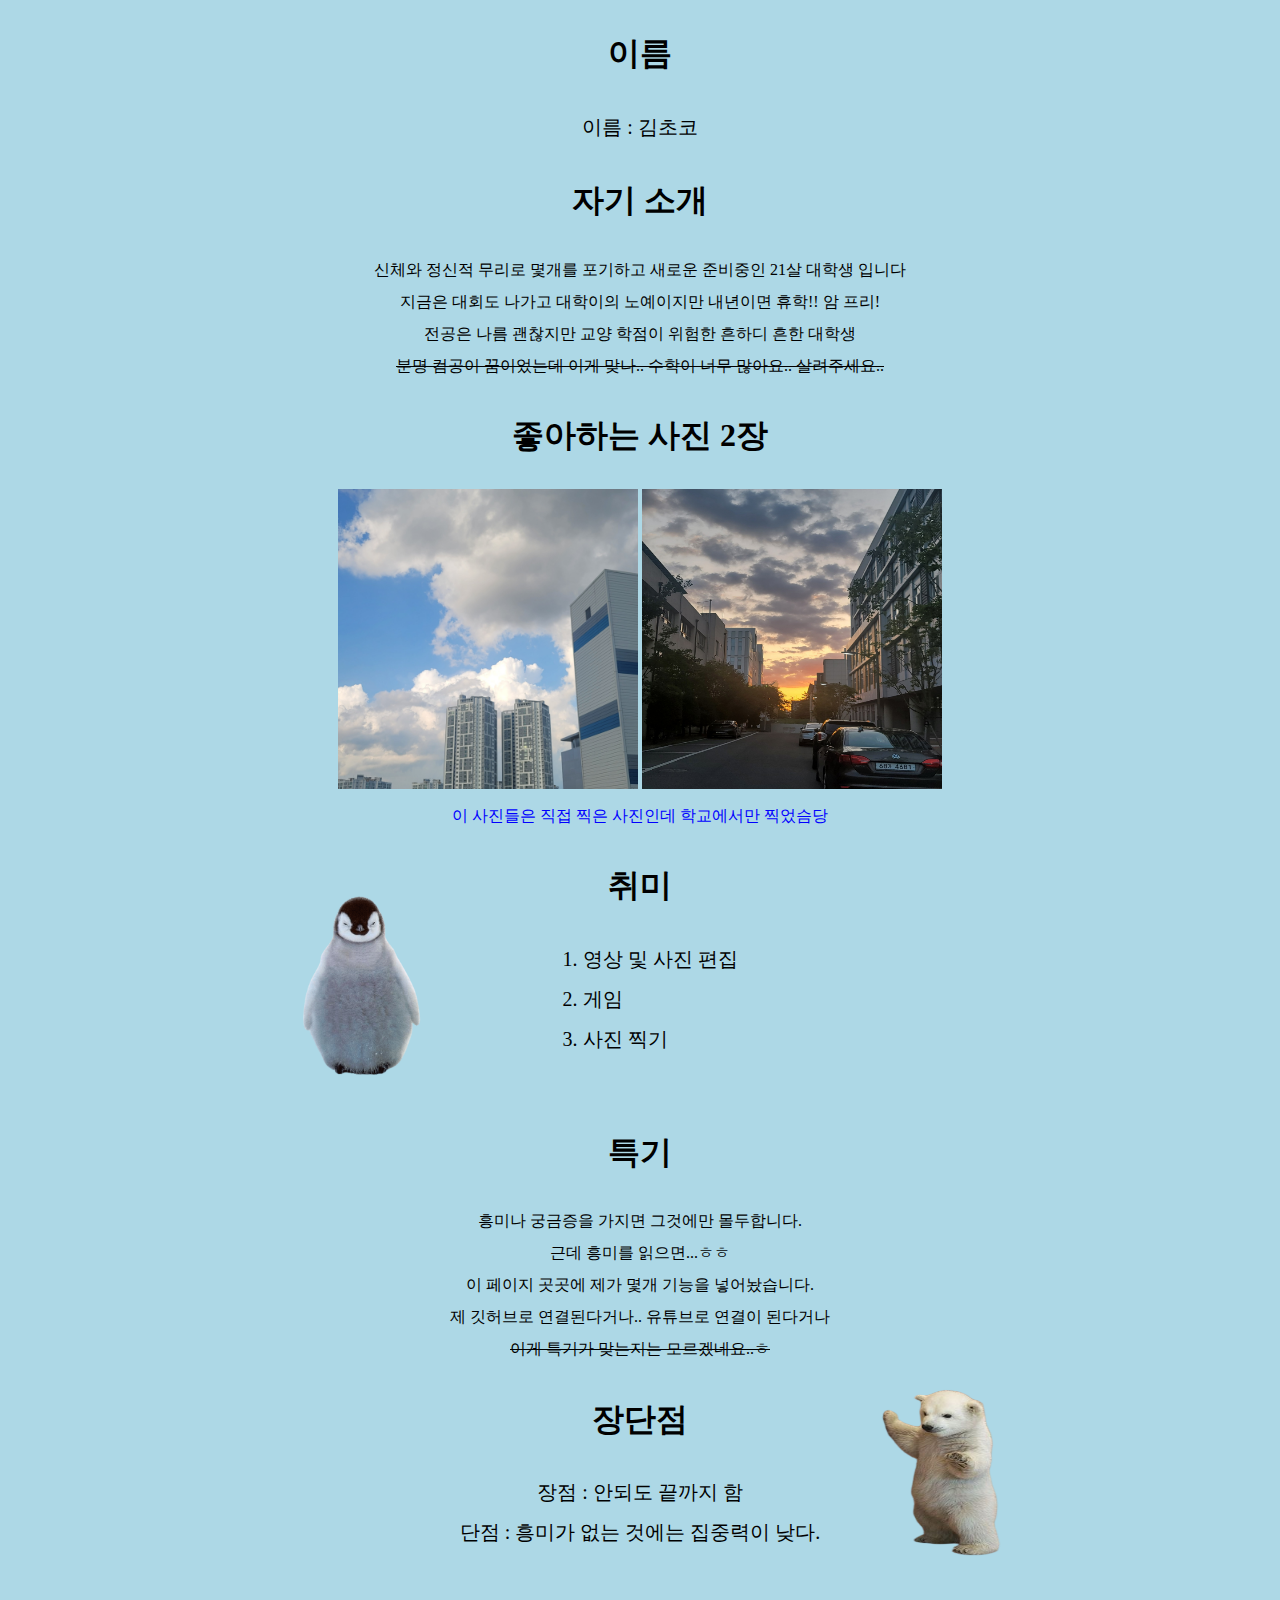
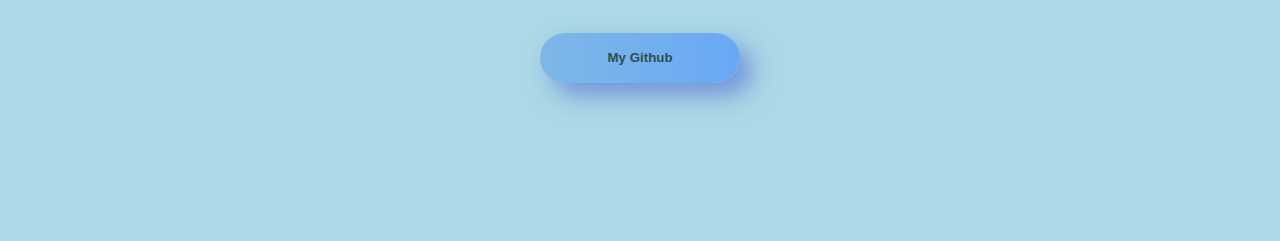
<file: index.html>
<!DOCTYPE html>
<html lang="en">
<head>
    <meta charset="UTF-8">
    <meta name="viewport" content="width=device-width, initial-scale=1.0">
    <link rel="stylesheet" href="style.css" type="text/css">
    <title>Hompage</title>
</head>
<body>
    <div class="font">
    <h1>이름</h1>
    </div>
    <div class="fontsiz">
        <p><a href="https://github.com/Cocolabear/" target="_blank">이름 : 김초코</p></a>
    </div>
    <div class="font">
        <h1>자기 소개</h1>
        <p>신체와 정신적 무리로 몇개를 포기하고 새로운 준비중인 21살 대학생 입니다 <br>
            지금은 대회도 나가고 대학이의 노예이지만 내년이면 휴학!! 암 프리!<br>
            전공은 나름 괜찮지만 교양 학점이 위험한 흔하디 흔한 대학생<br>
            <del>분명 컴공이 꿈이었는데 이게 맞나.. 수학이 너무 많아요.. 살려주세요..</del>
        </p>
    </div>
    <div class="font">
        <h1>좋아하는 사진 2장</h1>
        <figure>
            <img src="123.jpg" alt="이미지" width="300" height="300">
            <img src="456.jpg" width="300" height="300">
            <figcaption id="color">이 사진들은 직접 찍은 사진인데 학교에서만 찍었슴당</figcaption>
        </figure>
    </div>
    <div class="font">
        <h1>취미</h1>
        <ol>
            <li id="bob">영상 및 사진 편집 </li>
            <li id="bob">게임 </li>
            <li id="bob">사진 찍기 </li>
            <a href="https://namu.wiki/w/%ED%99%A9%EC%A0%9C%ED%8E%AD%EA%B7%84" target="_blank"><img src="penguin.png" width="170" height="200" class="pen">
        </a>
        </ol>
    </div>
    <div class="font">
        <h1>특기</h1>
        <p>흥미나 궁금증을 가지면 그것에만 몰두합니다.<br>
            근데 흥미를 읽으면...ㅎㅎ<br>
            이 페이지 곳곳에 제가 몇개 기능을 넣어놨습니다.<br>
            제 깃허브로 연결된다거나.. 유튜브로 연결이 된다거나<br>
            <del>이게 특기가 맞는지는 모르겠네요..ㅎ</del>
        </p>
    </div>
    <div class="font">
        <h1>장단점</h1>
        <p class="fontsiz">장점 : 안되도 끝까지 함 <br>
        단점 : 흥미가 없는 것에는 집중력이 낮다.
        </p>
        <a href="https://youtu.be/-GtqxkJ3Nro?si=EjEsQZQuPBbCtHZ2" target="_blank"><img src="bearc.png" width="200" height="200" class="location"></a>
    </div>
    <div>
        <button class="btn-one" type="button" onclick="window.open('popup.html', 'window_name', 'width=330, height=200, location=no, status=no, scrollbars=yes');">
        My Github
    </button>
    </div>
</body>
</html>
</file>
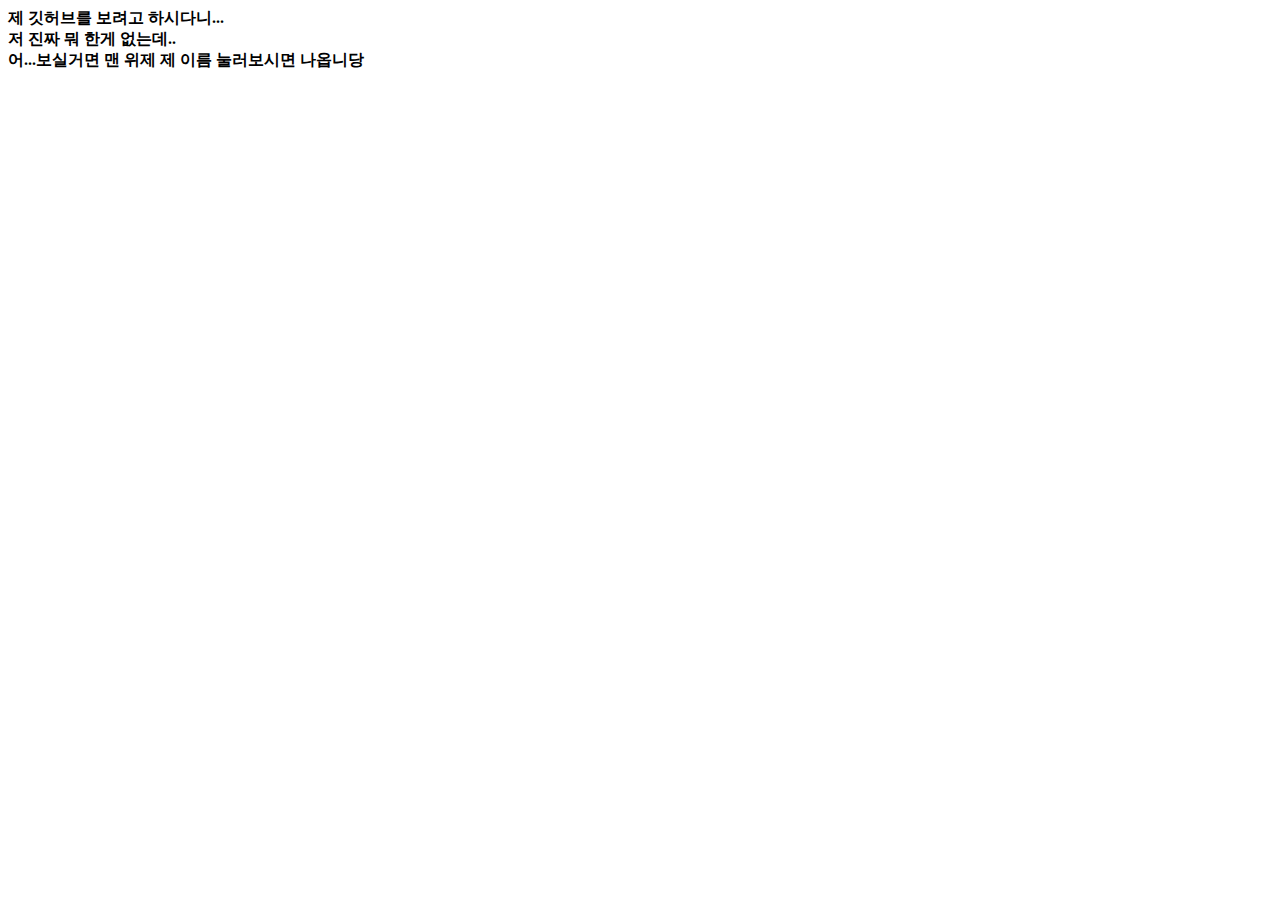
<file: popup.html>
<!DOCTYPE html>
<html lang="en">
<head>
    <meta charset="UTF-8">
    <meta name="viewport" content="width=device-width, initial-scale=1.0">
    <link rel="stylesheet" href="style1.css" type="text/css">
    <title>북극곰을 누르면 무슨일이?</title>
</head>
<body>
    <div class="popup">
        제 깃허브를 보려고 하시다니... <br>
        저 진짜 뭐 한게 없는데..<br>
        어...보실거면 맨 위제 제 이름 눌러보시면 나옵니당
    </div>
</body>
</html>
</file>
<file: style.css>
* {
	color:black; /*List 색깔 바꿈*/
    background-color: lightblue; /* 배경색 바꾸기*/
    line-height: 2;
}

a{
    text-decoration: none;
}

body{
    -webkit-user-select:none;
    -moz-user-select:none;
    -ms-user-select:none;
      user-select:none
}

.font{
    text-align: center ;
}


.fontsiz{
    text-align: center ;
    font-size: 20px;
}

#bob{
    text-align: left;
}

ol{
    font-size: 20px;
    display: table;
    margin-left: auto;
    margin-right: auto;
}

#color{
    color: blue
}

.su{
    font-size:40px
}

.location{
    position: relative;
    left: 300px;
    bottom: 200px;

}

button {
    display: table;
    margin-left: auto;
    margin-right: auto;
    bottom: 150px;
}


.btn-one {
    position: relative;
    border: none;
    min-width: 200px;
    min-height: 50px;
    background: linear-gradient(
        90deg,
        #7fb7e6 0%,
        rgb(104, 169, 245) 100%
    );
    border-radius: 1000px;
    color: darkslategray;
    cursor: pointer;
    box-shadow: 12px 12px 24px rgba(79, 109, 209, 0.64);
    font-weight: 700;
    transition: 0.3s;
}

.btn-one:hover {
    transform: scale(1.2);
}

.btn-one:hover::after {
    content: "";
    width: 30px;
    height: 30px;
    border-radius: 100%;
    border: 6px solid #707df1;
    position: absolute;
    z-index: -1;
    top: 50%;
    left: 50%;
    transform: translate(-50%, -50%);
    animation: ring 1.5s infinite;
}

@keyframes ring {
    0% {
        width: 30px;
        height: 30px;
        opacity: 1;
    }
    100% {
        width: 200px;
        height: 200px;
        opacity: 0;
    }
}

.pen{
    position: relative;
    right: 300px;
    bottom: 150px;
    margin: -150px;
}
</file>
<file: style1.css>
body{
    -webkit-user-select:none;
    -moz-user-select:none;
    -ms-user-select:none;
      user-select:none
}

.popup{
    font-weight:bold;
}
</file>
